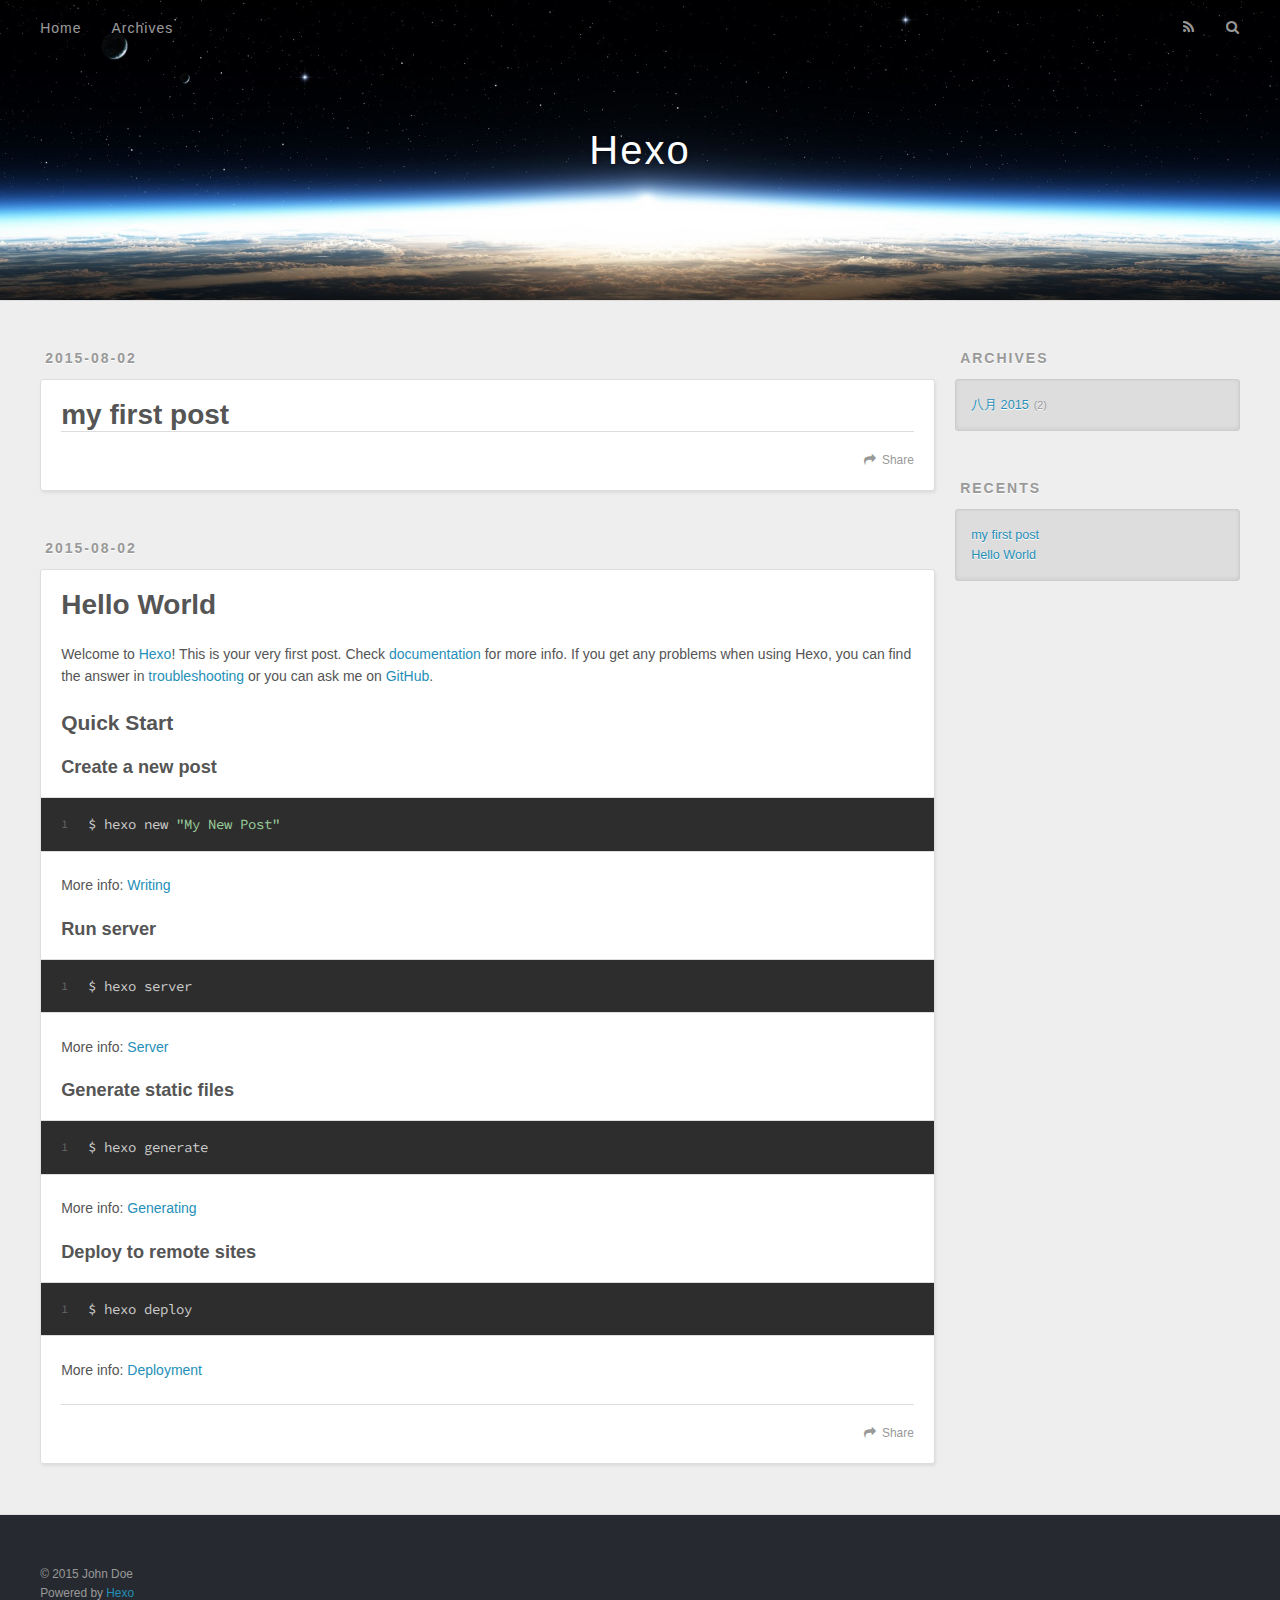
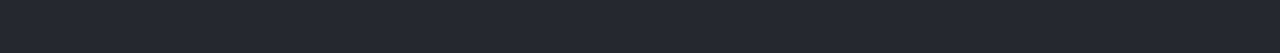
<file: index.html>
<!DOCTYPE html>
<html>
<head>
  <meta charset="utf-8">
  
  <title>Hexo</title>
  <meta name="viewport" content="width=device-width, initial-scale=1, maximum-scale=1">
  <meta name="description">
<meta property="og:type" content="website">
<meta property="og:title" content="Hexo">
<meta property="og:url" content="http://windpenguin.github.io/hexo_blog/index.html">
<meta property="og:site_name" content="Hexo">
<meta property="og:description">
<meta name="twitter:card" content="summary">
<meta name="twitter:title" content="Hexo">
<meta name="twitter:description">
  
    <link rel="alternative" href="/atom.xml" title="Hexo" type="application/atom+xml">
  
  
    <link rel="icon" href="/favicon.png">
  
  <link href="//fonts.googleapis.com/css?family=Source+Code+Pro" rel="stylesheet" type="text/css">
  <link rel="stylesheet" href="css/style.css" type="text/css">
  

</head>
<body>
  <div id="container">
    <div id="wrap">
      <header id="header">
  <div id="banner"></div>
  <div id="header-outer" class="outer">
    <div id="header-title" class="inner">
      <h1 id="logo-wrap">
        <a href="index.html" id="logo">Hexo</a>
      </h1>
      
    </div>
    <div id="header-inner" class="inner">
      <nav id="main-nav">
        <a id="main-nav-toggle" class="nav-icon"></a>
        
          <a class="main-nav-link" href="index.html">Home</a>
        
          <a class="main-nav-link" href="/archives">Archives</a>
        
      </nav>
      <nav id="sub-nav">
        
          <a id="nav-rss-link" class="nav-icon" href="/atom.xml" title="RSS Feed"></a>
        
        <a id="nav-search-btn" class="nav-icon" title="Search"></a>
      </nav>
      <div id="search-form-wrap">
        <form action="//google.com/search" method="get" accept-charset="UTF-8" class="search-form"><input type="search" name="q" results="0" class="search-form-input" placeholder="Search"><button type="submit" class="search-form-submit">&#xF002;</button><input type="hidden" name="sitesearch" value="http://windpenguin.github.io/hexo_blog"></form>
      </div>
    </div>
  </div>
</header>
      <div class="outer">
        <section id="main">
  
    <article id="post-my-first-post" class="article article-type-post" itemscope itemprop="blogPost">
  <div class="article-meta">
    <a href="2015/08/02/index.html" class="article-date">
  <time datetime="2015-08-01T16:52:52.000Z" itemprop="datePublished">2015-08-02</time>
</a>
    
  </div>
  <div class="article-inner">
    
    
      <header class="article-header">
        
  
    <h1 itemprop="name">
      <a class="article-title" href="2015/08/02/index.html">my first post</a>
    </h1>
  

      </header>
    
    <div class="article-entry" itemprop="articleBody">
      
        
      
    </div>
    <footer class="article-footer">
      <a data-url="http://windpenguin.github.io/hexo_blog/2015/08/02/my-first-post/" data-id="cicud8xjw00011khpk26ulj03" class="article-share-link">Share</a>
      
      
    </footer>
  </div>
  
</article>


  
    <article id="post-hello-world" class="article article-type-post" itemscope itemprop="blogPost">
  <div class="article-meta">
    <a href="2015/08/02/index.html" class="article-date">
  <time datetime="2015-08-01T16:32:11.124Z" itemprop="datePublished">2015-08-02</time>
</a>
    
  </div>
  <div class="article-inner">
    
    
      <header class="article-header">
        
  
    <h1 itemprop="name">
      <a class="article-title" href="2015/08/02/index.html">Hello World</a>
    </h1>
  

      </header>
    
    <div class="article-entry" itemprop="articleBody">
      
        <p>Welcome to <a href="http://hexo.io/" target="_blank" rel="external">Hexo</a>! This is your very first post. Check <a href="http://hexo.io/docs/" target="_blank" rel="external">documentation</a> for more info. If you get any problems when using Hexo, you can find the answer in <a href="http://hexo.io/docs/troubleshooting.html" target="_blank" rel="external">troubleshooting</a> or you can ask me on <a href="https://github.com/hexojs/hexo/issues" target="_blank" rel="external">GitHub</a>.</p>
<h2 id="Quick_Start">Quick Start</h2><h3 id="Create_a_new_post">Create a new post</h3><figure class="highlight bash"><table><tr><td class="gutter"><pre><span class="line">1</span><br></pre></td><td class="code"><pre><span class="line">$ hexo new <span class="string">"My New Post"</span></span><br></pre></td></tr></table></figure>
<p>More info: <a href="http://hexo.io/docs/writing.html" target="_blank" rel="external">Writing</a></p>
<h3 id="Run_server">Run server</h3><figure class="highlight bash"><table><tr><td class="gutter"><pre><span class="line">1</span><br></pre></td><td class="code"><pre><span class="line">$ hexo server</span><br></pre></td></tr></table></figure>
<p>More info: <a href="http://hexo.io/docs/server.html" target="_blank" rel="external">Server</a></p>
<h3 id="Generate_static_files">Generate static files</h3><figure class="highlight bash"><table><tr><td class="gutter"><pre><span class="line">1</span><br></pre></td><td class="code"><pre><span class="line">$ hexo generate</span><br></pre></td></tr></table></figure>
<p>More info: <a href="http://hexo.io/docs/generating.html" target="_blank" rel="external">Generating</a></p>
<h3 id="Deploy_to_remote_sites">Deploy to remote sites</h3><figure class="highlight bash"><table><tr><td class="gutter"><pre><span class="line">1</span><br></pre></td><td class="code"><pre><span class="line">$ hexo deploy</span><br></pre></td></tr></table></figure>
<p>More info: <a href="http://hexo.io/docs/deployment.html" target="_blank" rel="external">Deployment</a></p>

      
    </div>
    <footer class="article-footer">
      <a data-url="http://windpenguin.github.io/hexo_blog/2015/08/02/hello-world/" data-id="cicud8xij00001khpntlrtnsu" class="article-share-link">Share</a>
      
      
    </footer>
  </div>
  
</article>


  
  
</section>
        
          <aside id="sidebar">
  
    
  
    
  
    
  
    
  <div class="widget-wrap">
    <h3 class="widget-title">Archives</h3>
    <div class="widget">
      <ul class="archive-list"><li class="archive-list-item"><a class="archive-list-link" href="archives/2015/index.html">八月 2015</a><span class="archive-list-count">2</span></li></ul>
    </div>
  </div>

  
    
  <div class="widget-wrap">
    <h3 class="widget-title">Recents</h3>
    <div class="widget">
      <ul>
        
          <li>
            <a href="2015/08/02/index.html">my first post</a>
          </li>
        
          <li>
            <a href="2015/08/02/index.html">Hello World</a>
          </li>
        
      </ul>
    </div>
  </div>

  
</aside>
        
      </div>
      <footer id="footer">
  
  <div class="outer">
    <div id="footer-info" class="inner">
      &copy; 2015 John Doe<br>
      Powered by <a href="http://hexo.io/" target="_blank">Hexo</a>
    </div>
  </div>
</footer>
    </div>
    <nav id="mobile-nav">
  
    <a href="index.html" class="mobile-nav-link">Home</a>
  
    <a href="/archives" class="mobile-nav-link">Archives</a>
  
</nav>
    

<script src="//ajax.googleapis.com/ajax/libs/jquery/2.0.3/jquery.min.js"></script>


  <link rel="stylesheet" href="fancybox/jquery.fancybox.css" type="text/css">
  <script src="fancybox/jquery.fancybox.pack.js" type="text/javascript"></script>


<script src="js/script.js" type="text/javascript"></script>

  </div>
</body>
</html>
</file>
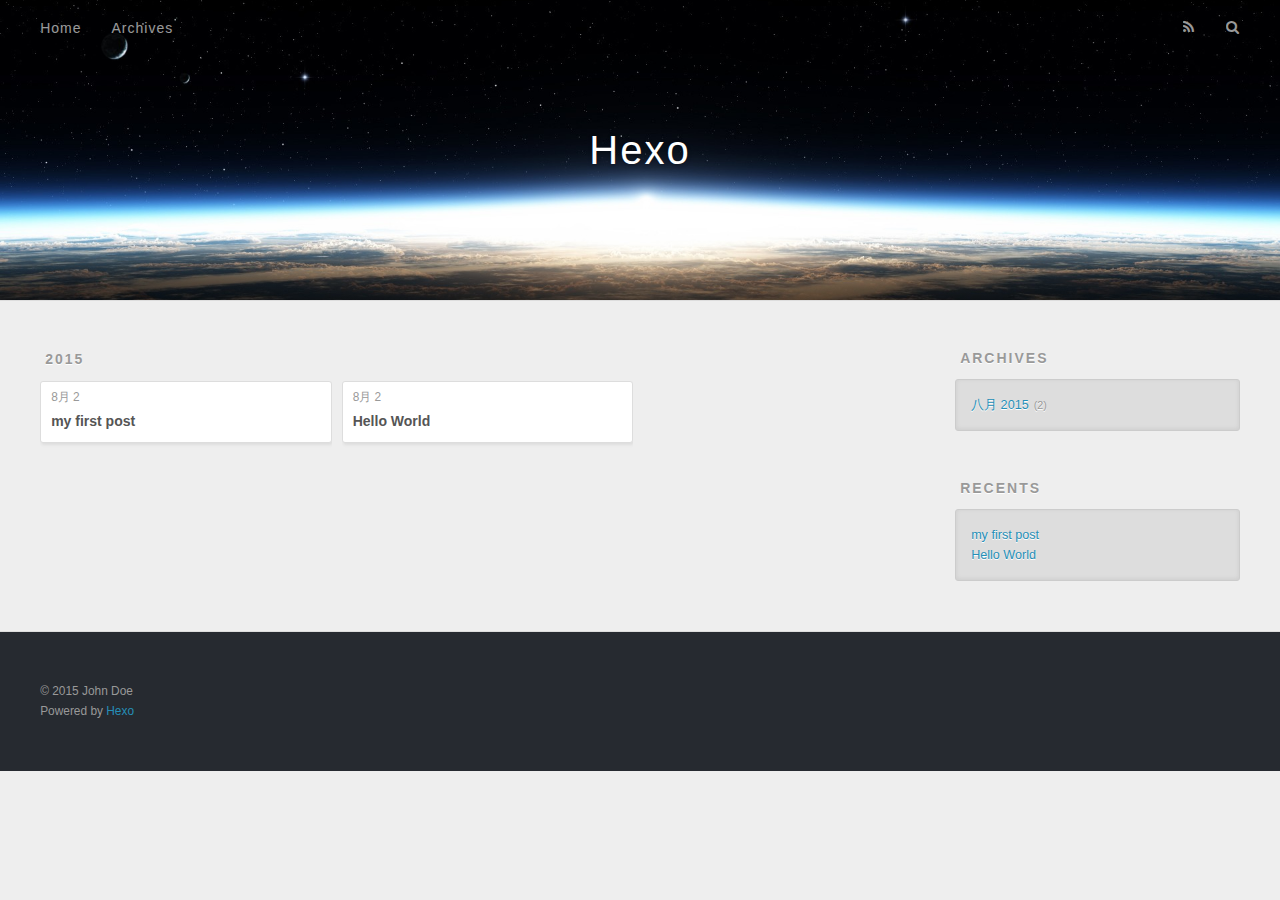
<file: archives/index.html>
<!DOCTYPE html>
<html>
<head>
  <meta charset="utf-8">
  
  <title>Archives | Hexo</title>
  <meta name="viewport" content="width=device-width, initial-scale=1, maximum-scale=1">
  <meta name="description">
<meta property="og:type" content="website">
<meta property="og:title" content="Hexo">
<meta property="og:url" content="http://windpenguin.github.io/hexo_blog/archives/index.html">
<meta property="og:site_name" content="Hexo">
<meta property="og:description">
<meta name="twitter:card" content="summary">
<meta name="twitter:title" content="Hexo">
<meta name="twitter:description">
  
    <link rel="alternative" href="/atom.xml" title="Hexo" type="application/atom+xml">
  
  
    <link rel="icon" href="/favicon.png">
  
  <link href="//fonts.googleapis.com/css?family=Source+Code+Pro" rel="stylesheet" type="text/css">
  <link rel="stylesheet" href="../css/style.css" type="text/css">
  

</head>
<body>
  <div id="container">
    <div id="wrap">
      <header id="header">
  <div id="banner"></div>
  <div id="header-outer" class="outer">
    <div id="header-title" class="inner">
      <h1 id="logo-wrap">
        <a href="../index.html" id="logo">Hexo</a>
      </h1>
      
    </div>
    <div id="header-inner" class="inner">
      <nav id="main-nav">
        <a id="main-nav-toggle" class="nav-icon"></a>
        
          <a class="main-nav-link" href="../index.html">Home</a>
        
          <a class="main-nav-link" href="../archives">Archives</a>
        
      </nav>
      <nav id="sub-nav">
        
          <a id="nav-rss-link" class="nav-icon" href="/atom.xml" title="RSS Feed"></a>
        
        <a id="nav-search-btn" class="nav-icon" title="Search"></a>
      </nav>
      <div id="search-form-wrap">
        <form action="//google.com/search" method="get" accept-charset="UTF-8" class="search-form"><input type="search" name="q" results="0" class="search-form-input" placeholder="Search"><button type="submit" class="search-form-submit">&#xF002;</button><input type="hidden" name="sitesearch" value="http://windpenguin.github.io/hexo_blog"></form>
      </div>
    </div>
  </div>
</header>
      <div class="outer">
        <section id="main">
  
  
    
    
      
      
      <section class="archives-wrap">
        <div class="archive-year-wrap">
          <a href="2015" class="archive-year">2015</a>
        </div>
        <div class="archives">
    
    <article class="archive-article archive-type-post">
  <div class="archive-article-inner">
    <header class="archive-article-header">
      <a href="../2015/08/02/index.html" class="archive-article-date">
  <time datetime="2015-08-01T16:52:52.000Z" itemprop="datePublished">8月 2</time>
</a>
      
  
    <h1 itemprop="name">
      <a class="archive-article-title" href="../2015/08/02/index.html">my first post</a>
    </h1>
  

    </header>
  </div>
</article>
  
    
    
    <article class="archive-article archive-type-post">
  <div class="archive-article-inner">
    <header class="archive-article-header">
      <a href="../2015/08/02/index.html" class="archive-article-date">
  <time datetime="2015-08-01T16:32:11.124Z" itemprop="datePublished">8月 2</time>
</a>
      
  
    <h1 itemprop="name">
      <a class="archive-article-title" href="../2015/08/02/index.html">Hello World</a>
    </h1>
  

    </header>
  </div>
</article>
  
  
    </div></section>
  
</section>
        
          <aside id="sidebar">
  
    
  
    
  
    
  
    
  <div class="widget-wrap">
    <h3 class="widget-title">Archives</h3>
    <div class="widget">
      <ul class="archive-list"><li class="archive-list-item"><a class="archive-list-link" href="2015/index.html">八月 2015</a><span class="archive-list-count">2</span></li></ul>
    </div>
  </div>

  
    
  <div class="widget-wrap">
    <h3 class="widget-title">Recents</h3>
    <div class="widget">
      <ul>
        
          <li>
            <a href="../2015/08/02/index.html">my first post</a>
          </li>
        
          <li>
            <a href="../2015/08/02/index.html">Hello World</a>
          </li>
        
      </ul>
    </div>
  </div>

  
</aside>
        
      </div>
      <footer id="footer">
  
  <div class="outer">
    <div id="footer-info" class="inner">
      &copy; 2015 John Doe<br>
      Powered by <a href="http://hexo.io/" target="_blank">Hexo</a>
    </div>
  </div>
</footer>
    </div>
    <nav id="mobile-nav">
  
    <a href="../index.html" class="mobile-nav-link">Home</a>
  
    <a href="../archives" class="mobile-nav-link">Archives</a>
  
</nav>
    

<script src="//ajax.googleapis.com/ajax/libs/jquery/2.0.3/jquery.min.js"></script>


  <link rel="stylesheet" href="../fancybox/jquery.fancybox.css" type="text/css">
  <script src="../fancybox/jquery.fancybox.pack.js" type="text/javascript"></script>


<script src="../js/script.js" type="text/javascript"></script>

  </div>
</body>
</html>
</file>
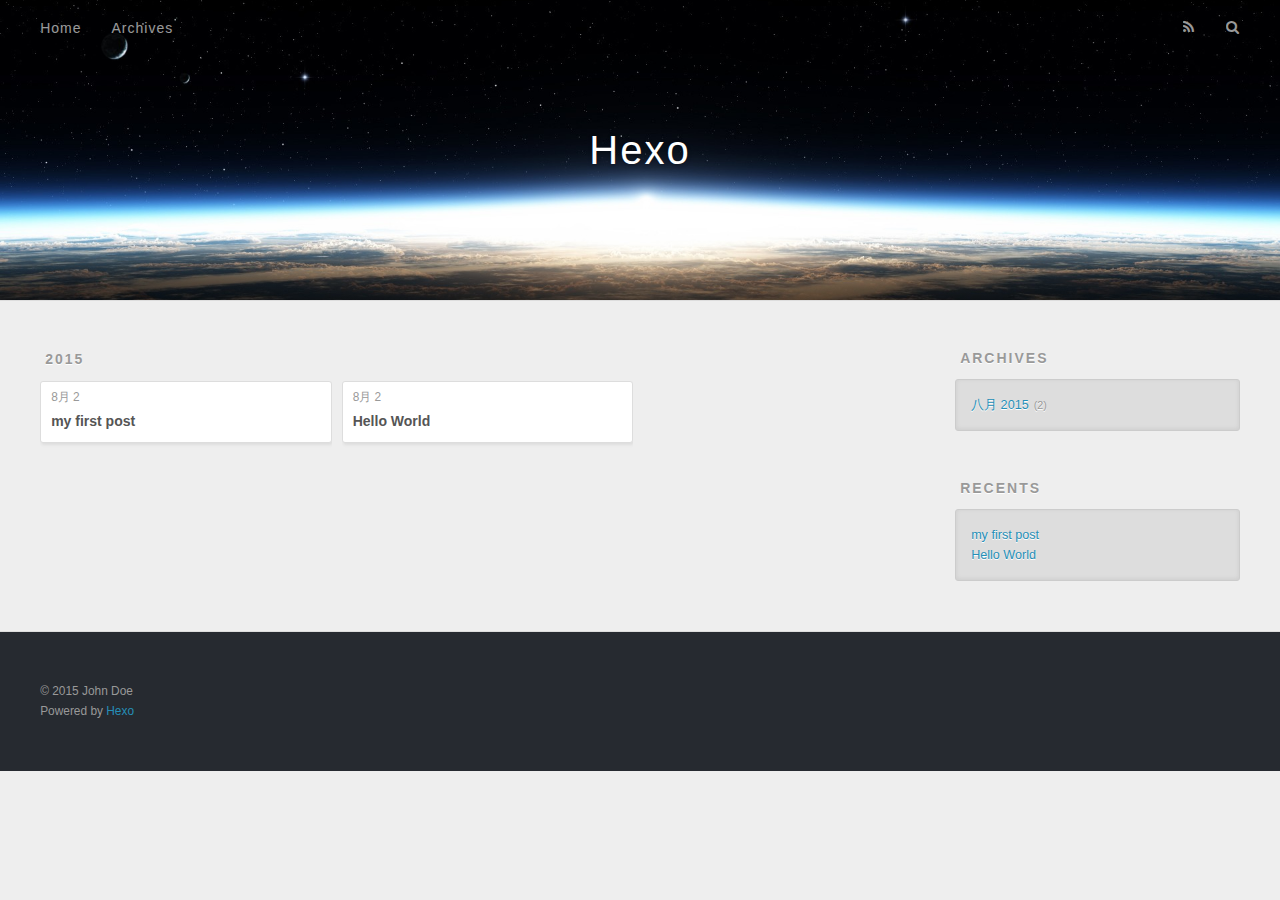
<file: archives/2015/index.html>
<!DOCTYPE html>
<html>
<head>
  <meta charset="utf-8">
  
  <title>Archives: 2015 | Hexo</title>
  <meta name="viewport" content="width=device-width, initial-scale=1, maximum-scale=1">
  <meta name="description">
<meta property="og:type" content="website">
<meta property="og:title" content="Hexo">
<meta property="og:url" content="http://windpenguin.github.io/hexo_blog/archives/2015/index.html">
<meta property="og:site_name" content="Hexo">
<meta property="og:description">
<meta name="twitter:card" content="summary">
<meta name="twitter:title" content="Hexo">
<meta name="twitter:description">
  
    <link rel="alternative" href="/atom.xml" title="Hexo" type="application/atom+xml">
  
  
    <link rel="icon" href="/favicon.png">
  
  <link href="//fonts.googleapis.com/css?family=Source+Code+Pro" rel="stylesheet" type="text/css">
  <link rel="stylesheet" href="../../css/style.css" type="text/css">
  

</head>
<body>
  <div id="container">
    <div id="wrap">
      <header id="header">
  <div id="banner"></div>
  <div id="header-outer" class="outer">
    <div id="header-title" class="inner">
      <h1 id="logo-wrap">
        <a href="../../index.html" id="logo">Hexo</a>
      </h1>
      
    </div>
    <div id="header-inner" class="inner">
      <nav id="main-nav">
        <a id="main-nav-toggle" class="nav-icon"></a>
        
          <a class="main-nav-link" href="../../index.html">Home</a>
        
          <a class="main-nav-link" href="../../archives">Archives</a>
        
      </nav>
      <nav id="sub-nav">
        
          <a id="nav-rss-link" class="nav-icon" href="/atom.xml" title="RSS Feed"></a>
        
        <a id="nav-search-btn" class="nav-icon" title="Search"></a>
      </nav>
      <div id="search-form-wrap">
        <form action="//google.com/search" method="get" accept-charset="UTF-8" class="search-form"><input type="search" name="q" results="0" class="search-form-input" placeholder="Search"><button type="submit" class="search-form-submit">&#xF002;</button><input type="hidden" name="sitesearch" value="http://windpenguin.github.io/hexo_blog"></form>
      </div>
    </div>
  </div>
</header>
      <div class="outer">
        <section id="main">
  
  
    
    
      
      
      <section class="archives-wrap">
        <div class="archive-year-wrap">
          <a href="" class="archive-year">2015</a>
        </div>
        <div class="archives">
    
    <article class="archive-article archive-type-post">
  <div class="archive-article-inner">
    <header class="archive-article-header">
      <a href="../../2015/08/02/index.html" class="archive-article-date">
  <time datetime="2015-08-01T16:52:52.000Z" itemprop="datePublished">8月 2</time>
</a>
      
  
    <h1 itemprop="name">
      <a class="archive-article-title" href="../../2015/08/02/index.html">my first post</a>
    </h1>
  

    </header>
  </div>
</article>
  
    
    
    <article class="archive-article archive-type-post">
  <div class="archive-article-inner">
    <header class="archive-article-header">
      <a href="../../2015/08/02/index.html" class="archive-article-date">
  <time datetime="2015-08-01T16:32:11.124Z" itemprop="datePublished">8月 2</time>
</a>
      
  
    <h1 itemprop="name">
      <a class="archive-article-title" href="../../2015/08/02/index.html">Hello World</a>
    </h1>
  

    </header>
  </div>
</article>
  
  
    </div></section>
  
</section>
        
          <aside id="sidebar">
  
    
  
    
  
    
  
    
  <div class="widget-wrap">
    <h3 class="widget-title">Archives</h3>
    <div class="widget">
      <ul class="archive-list"><li class="archive-list-item"><a class="archive-list-link" href="index.html">八月 2015</a><span class="archive-list-count">2</span></li></ul>
    </div>
  </div>

  
    
  <div class="widget-wrap">
    <h3 class="widget-title">Recents</h3>
    <div class="widget">
      <ul>
        
          <li>
            <a href="../../2015/08/02/index.html">my first post</a>
          </li>
        
          <li>
            <a href="../../2015/08/02/index.html">Hello World</a>
          </li>
        
      </ul>
    </div>
  </div>

  
</aside>
        
      </div>
      <footer id="footer">
  
  <div class="outer">
    <div id="footer-info" class="inner">
      &copy; 2015 John Doe<br>
      Powered by <a href="http://hexo.io/" target="_blank">Hexo</a>
    </div>
  </div>
</footer>
    </div>
    <nav id="mobile-nav">
  
    <a href="../../index.html" class="mobile-nav-link">Home</a>
  
    <a href="../../archives" class="mobile-nav-link">Archives</a>
  
</nav>
    

<script src="//ajax.googleapis.com/ajax/libs/jquery/2.0.3/jquery.min.js"></script>


  <link rel="stylesheet" href="../../fancybox/jquery.fancybox.css" type="text/css">
  <script src="../../fancybox/jquery.fancybox.pack.js" type="text/javascript"></script>


<script src="../../js/script.js" type="text/javascript"></script>

  </div>
</body>
</html>
</file>
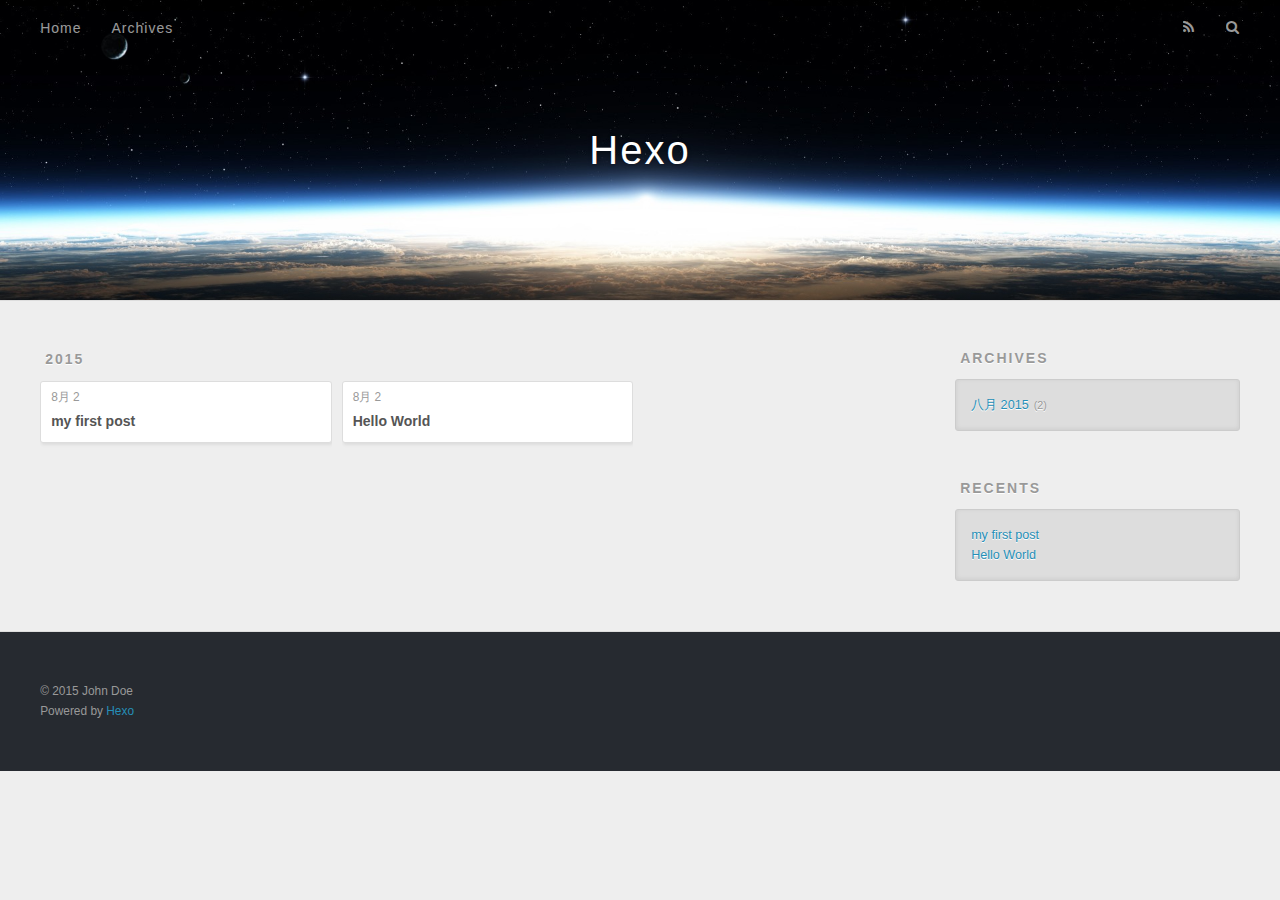
<file: archives/2015/08/index.html>
<!DOCTYPE html>
<html>
<head>
  <meta charset="utf-8">
  
  <title>Archives: 2015/8 | Hexo</title>
  <meta name="viewport" content="width=device-width, initial-scale=1, maximum-scale=1">
  <meta name="description">
<meta property="og:type" content="website">
<meta property="og:title" content="Hexo">
<meta property="og:url" content="http://windpenguin.github.io/hexo_blog/archives/2015/08/index.html">
<meta property="og:site_name" content="Hexo">
<meta property="og:description">
<meta name="twitter:card" content="summary">
<meta name="twitter:title" content="Hexo">
<meta name="twitter:description">
  
    <link rel="alternative" href="/atom.xml" title="Hexo" type="application/atom+xml">
  
  
    <link rel="icon" href="/favicon.png">
  
  <link href="//fonts.googleapis.com/css?family=Source+Code+Pro" rel="stylesheet" type="text/css">
  <link rel="stylesheet" href="../../../css/style.css" type="text/css">
  

</head>
<body>
  <div id="container">
    <div id="wrap">
      <header id="header">
  <div id="banner"></div>
  <div id="header-outer" class="outer">
    <div id="header-title" class="inner">
      <h1 id="logo-wrap">
        <a href="../../../index.html" id="logo">Hexo</a>
      </h1>
      
    </div>
    <div id="header-inner" class="inner">
      <nav id="main-nav">
        <a id="main-nav-toggle" class="nav-icon"></a>
        
          <a class="main-nav-link" href="../../../index.html">Home</a>
        
          <a class="main-nav-link" href="../../../archives">Archives</a>
        
      </nav>
      <nav id="sub-nav">
        
          <a id="nav-rss-link" class="nav-icon" href="/atom.xml" title="RSS Feed"></a>
        
        <a id="nav-search-btn" class="nav-icon" title="Search"></a>
      </nav>
      <div id="search-form-wrap">
        <form action="//google.com/search" method="get" accept-charset="UTF-8" class="search-form"><input type="search" name="q" results="0" class="search-form-input" placeholder="Search"><button type="submit" class="search-form-submit">&#xF002;</button><input type="hidden" name="sitesearch" value="http://windpenguin.github.io/hexo_blog"></form>
      </div>
    </div>
  </div>
</header>
      <div class="outer">
        <section id="main">
  
  
    
    
      
      
      <section class="archives-wrap">
        <div class="archive-year-wrap">
          <a href=".." class="archive-year">2015</a>
        </div>
        <div class="archives">
    
    <article class="archive-article archive-type-post">
  <div class="archive-article-inner">
    <header class="archive-article-header">
      <a href="../../../2015/08/02/index.html" class="archive-article-date">
  <time datetime="2015-08-01T16:52:52.000Z" itemprop="datePublished">8月 2</time>
</a>
      
  
    <h1 itemprop="name">
      <a class="archive-article-title" href="../../../2015/08/02/index.html">my first post</a>
    </h1>
  

    </header>
  </div>
</article>
  
    
    
    <article class="archive-article archive-type-post">
  <div class="archive-article-inner">
    <header class="archive-article-header">
      <a href="../../../2015/08/02/index.html" class="archive-article-date">
  <time datetime="2015-08-01T16:32:11.124Z" itemprop="datePublished">8月 2</time>
</a>
      
  
    <h1 itemprop="name">
      <a class="archive-article-title" href="../../../2015/08/02/index.html">Hello World</a>
    </h1>
  

    </header>
  </div>
</article>
  
  
    </div></section>
  
</section>
        
          <aside id="sidebar">
  
    
  
    
  
    
  
    
  <div class="widget-wrap">
    <h3 class="widget-title">Archives</h3>
    <div class="widget">
      <ul class="archive-list"><li class="archive-list-item"><a class="archive-list-link" href="">八月 2015</a><span class="archive-list-count">2</span></li></ul>
    </div>
  </div>

  
    
  <div class="widget-wrap">
    <h3 class="widget-title">Recents</h3>
    <div class="widget">
      <ul>
        
          <li>
            <a href="../../../2015/08/02/index.html">my first post</a>
          </li>
        
          <li>
            <a href="../../../2015/08/02/index.html">Hello World</a>
          </li>
        
      </ul>
    </div>
  </div>

  
</aside>
        
      </div>
      <footer id="footer">
  
  <div class="outer">
    <div id="footer-info" class="inner">
      &copy; 2015 John Doe<br>
      Powered by <a href="http://hexo.io/" target="_blank">Hexo</a>
    </div>
  </div>
</footer>
    </div>
    <nav id="mobile-nav">
  
    <a href="../../../index.html" class="mobile-nav-link">Home</a>
  
    <a href="../../../archives" class="mobile-nav-link">Archives</a>
  
</nav>
    

<script src="//ajax.googleapis.com/ajax/libs/jquery/2.0.3/jquery.min.js"></script>


  <link rel="stylesheet" href="../../../fancybox/jquery.fancybox.css" type="text/css">
  <script src="../../../fancybox/jquery.fancybox.pack.js" type="text/javascript"></script>


<script src="../../../js/script.js" type="text/javascript"></script>

  </div>
</body>
</html>
</file>
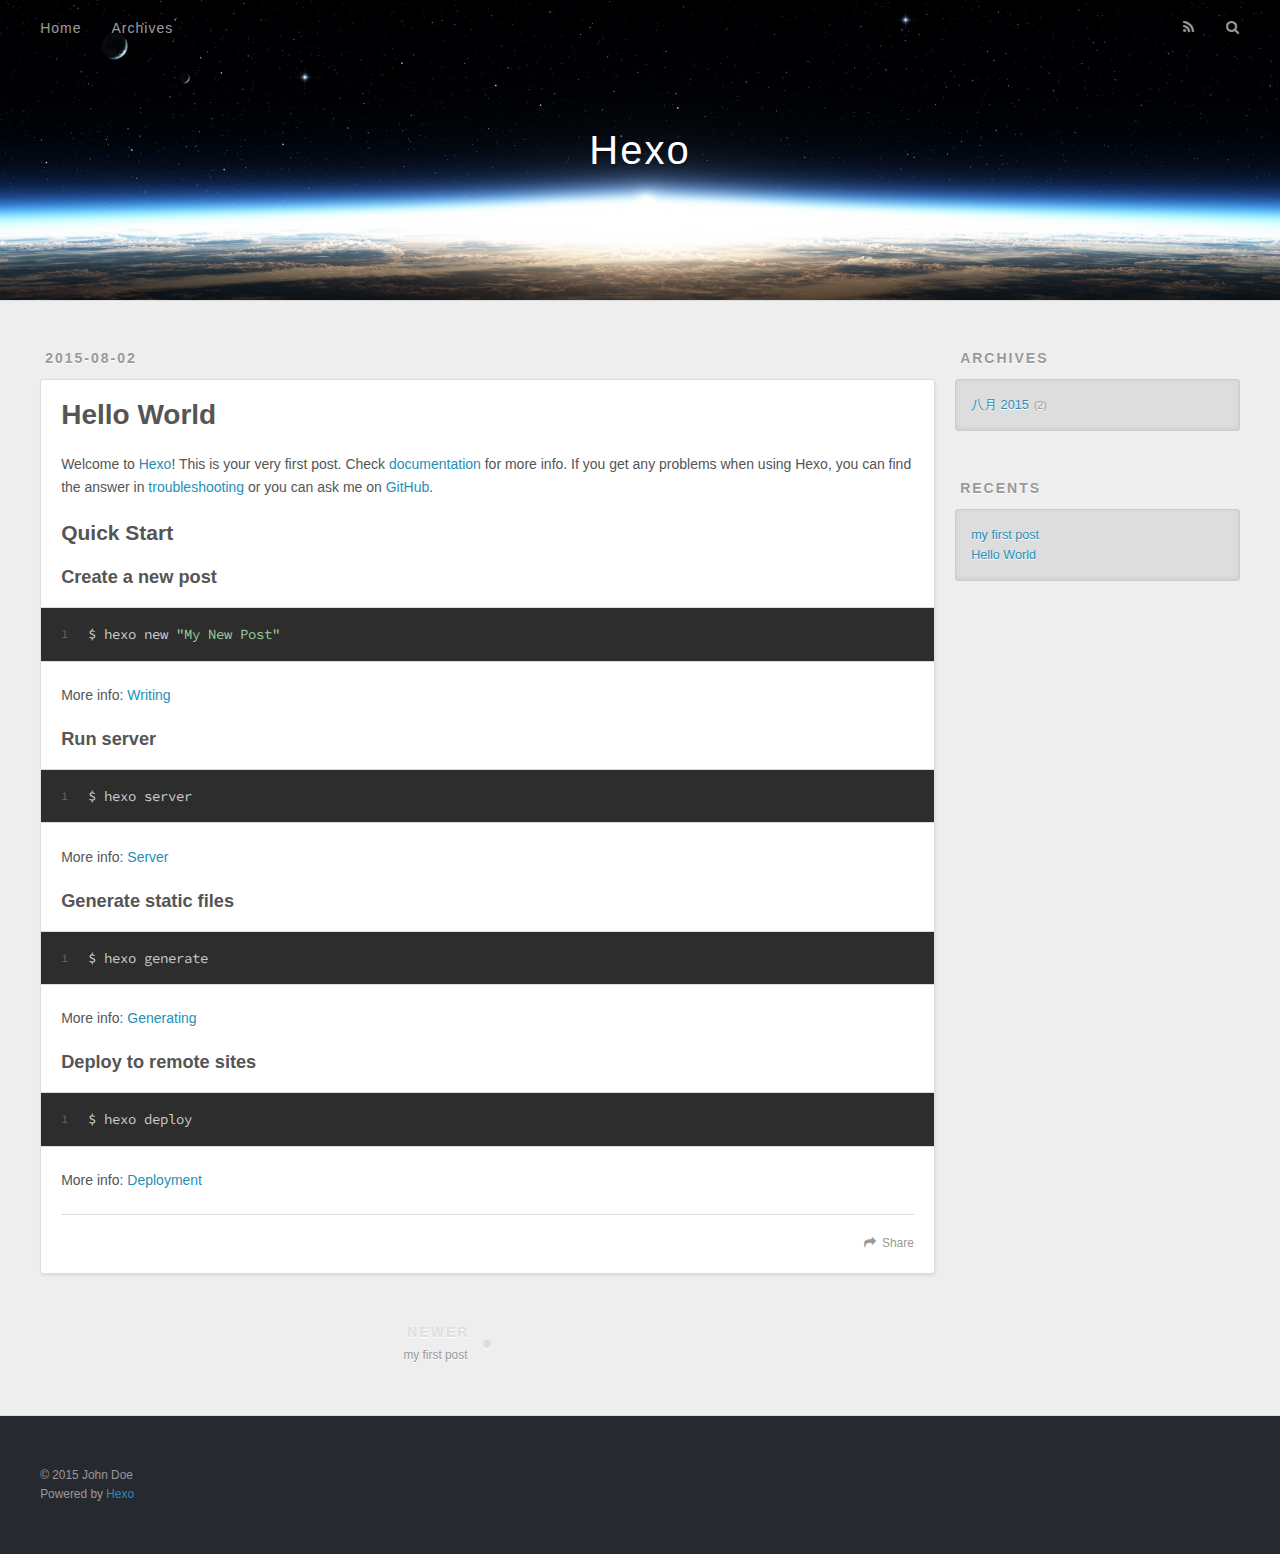
<file: 2015/08/02/hello-world/index.html>
<!DOCTYPE html>
<html>
<head>
  <meta charset="utf-8">
  
  <title>Hello World | Hexo</title>
  <meta name="viewport" content="width=device-width, initial-scale=1, maximum-scale=1">
  <meta name="description" content="Welcome to Hexo! This is your very first post. Check documentation for more info. If you get any problems when using Hexo, you can find the answer in troubleshooting or you can ask me on GitHub.
Quick">
<meta property="og:type" content="article">
<meta property="og:title" content="Hello World">
<meta property="og:url" content="http://windpenguin.github.io/hexo_blog/2015/08/02/hello-world/index.html">
<meta property="og:site_name" content="Hexo">
<meta property="og:description" content="Welcome to Hexo! This is your very first post. Check documentation for more info. If you get any problems when using Hexo, you can find the answer in troubleshooting or you can ask me on GitHub.
Quick">
<meta property="og:updated_time" content="2015-08-01T16:32:11.124Z">
<meta name="twitter:card" content="summary">
<meta name="twitter:title" content="Hello World">
<meta name="twitter:description" content="Welcome to Hexo! This is your very first post. Check documentation for more info. If you get any problems when using Hexo, you can find the answer in troubleshooting or you can ask me on GitHub.
Quick">
  
    <link rel="alternative" href="/atom.xml" title="Hexo" type="application/atom+xml">
  
  
    <link rel="icon" href="/favicon.png">
  
  <link href="//fonts.googleapis.com/css?family=Source+Code+Pro" rel="stylesheet" type="text/css">
  <link rel="stylesheet" href="../../../../css/style.css" type="text/css">
  

</head>
<body>
  <div id="container">
    <div id="wrap">
      <header id="header">
  <div id="banner"></div>
  <div id="header-outer" class="outer">
    <div id="header-title" class="inner">
      <h1 id="logo-wrap">
        <a href="../../../../index.html" id="logo">Hexo</a>
      </h1>
      
    </div>
    <div id="header-inner" class="inner">
      <nav id="main-nav">
        <a id="main-nav-toggle" class="nav-icon"></a>
        
          <a class="main-nav-link" href="../../../../index.html">Home</a>
        
          <a class="main-nav-link" href="../../../../archives">Archives</a>
        
      </nav>
      <nav id="sub-nav">
        
          <a id="nav-rss-link" class="nav-icon" href="/atom.xml" title="RSS Feed"></a>
        
        <a id="nav-search-btn" class="nav-icon" title="Search"></a>
      </nav>
      <div id="search-form-wrap">
        <form action="//google.com/search" method="get" accept-charset="UTF-8" class="search-form"><input type="search" name="q" results="0" class="search-form-input" placeholder="Search"><button type="submit" class="search-form-submit">&#xF002;</button><input type="hidden" name="sitesearch" value="http://windpenguin.github.io/hexo_blog"></form>
      </div>
    </div>
  </div>
</header>
      <div class="outer">
        <section id="main"><article id="post-hello-world" class="article article-type-post" itemscope itemprop="blogPost">
  <div class="article-meta">
    <a href="" class="article-date">
  <time datetime="2015-08-01T16:32:11.124Z" itemprop="datePublished">2015-08-02</time>
</a>
    
  </div>
  <div class="article-inner">
    
    
      <header class="article-header">
        
  
    <h1 class="article-title" itemprop="name">
      Hello World
    </h1>
  

      </header>
    
    <div class="article-entry" itemprop="articleBody">
      
        <p>Welcome to <a href="http://hexo.io/" target="_blank" rel="external">Hexo</a>! This is your very first post. Check <a href="http://hexo.io/docs/" target="_blank" rel="external">documentation</a> for more info. If you get any problems when using Hexo, you can find the answer in <a href="http://hexo.io/docs/troubleshooting.html" target="_blank" rel="external">troubleshooting</a> or you can ask me on <a href="https://github.com/hexojs/hexo/issues" target="_blank" rel="external">GitHub</a>.</p>
<h2 id="Quick_Start">Quick Start</h2><h3 id="Create_a_new_post">Create a new post</h3><figure class="highlight bash"><table><tr><td class="gutter"><pre><span class="line">1</span><br></pre></td><td class="code"><pre><span class="line">$ hexo new <span class="string">"My New Post"</span></span><br></pre></td></tr></table></figure>
<p>More info: <a href="http://hexo.io/docs/writing.html" target="_blank" rel="external">Writing</a></p>
<h3 id="Run_server">Run server</h3><figure class="highlight bash"><table><tr><td class="gutter"><pre><span class="line">1</span><br></pre></td><td class="code"><pre><span class="line">$ hexo server</span><br></pre></td></tr></table></figure>
<p>More info: <a href="http://hexo.io/docs/server.html" target="_blank" rel="external">Server</a></p>
<h3 id="Generate_static_files">Generate static files</h3><figure class="highlight bash"><table><tr><td class="gutter"><pre><span class="line">1</span><br></pre></td><td class="code"><pre><span class="line">$ hexo generate</span><br></pre></td></tr></table></figure>
<p>More info: <a href="http://hexo.io/docs/generating.html" target="_blank" rel="external">Generating</a></p>
<h3 id="Deploy_to_remote_sites">Deploy to remote sites</h3><figure class="highlight bash"><table><tr><td class="gutter"><pre><span class="line">1</span><br></pre></td><td class="code"><pre><span class="line">$ hexo deploy</span><br></pre></td></tr></table></figure>
<p>More info: <a href="http://hexo.io/docs/deployment.html" target="_blank" rel="external">Deployment</a></p>

      
    </div>
    <footer class="article-footer">
      <a data-url="http://windpenguin.github.io/hexo_blog/2015/08/02/hello-world/" data-id="cicud8xij00001khpntlrtnsu" class="article-share-link">Share</a>
      
      
    </footer>
  </div>
  
    
<nav id="article-nav">
  
    <a href="../index.html" id="article-nav-newer" class="article-nav-link-wrap">
      <strong class="article-nav-caption">Newer</strong>
      <div class="article-nav-title">
        
          my first post
        
      </div>
    </a>
  
  
</nav>

  
</article>

</section>
        
          <aside id="sidebar">
  
    
  
    
  
    
  
    
  <div class="widget-wrap">
    <h3 class="widget-title">Archives</h3>
    <div class="widget">
      <ul class="archive-list"><li class="archive-list-item"><a class="archive-list-link" href="../../../../archives/2015/index.html">八月 2015</a><span class="archive-list-count">2</span></li></ul>
    </div>
  </div>

  
    
  <div class="widget-wrap">
    <h3 class="widget-title">Recents</h3>
    <div class="widget">
      <ul>
        
          <li>
            <a href="../index.html">my first post</a>
          </li>
        
          <li>
            <a href="">Hello World</a>
          </li>
        
      </ul>
    </div>
  </div>

  
</aside>
        
      </div>
      <footer id="footer">
  
  <div class="outer">
    <div id="footer-info" class="inner">
      &copy; 2015 John Doe<br>
      Powered by <a href="http://hexo.io/" target="_blank">Hexo</a>
    </div>
  </div>
</footer>
    </div>
    <nav id="mobile-nav">
  
    <a href="../../../../index.html" class="mobile-nav-link">Home</a>
  
    <a href="../../../../archives" class="mobile-nav-link">Archives</a>
  
</nav>
    

<script src="//ajax.googleapis.com/ajax/libs/jquery/2.0.3/jquery.min.js"></script>


  <link rel="stylesheet" href="../../../../fancybox/jquery.fancybox.css" type="text/css">
  <script src="../../../../fancybox/jquery.fancybox.pack.js" type="text/javascript"></script>


<script src="../../../../js/script.js" type="text/javascript"></script>

  </div>
</body>
</html>
</file>
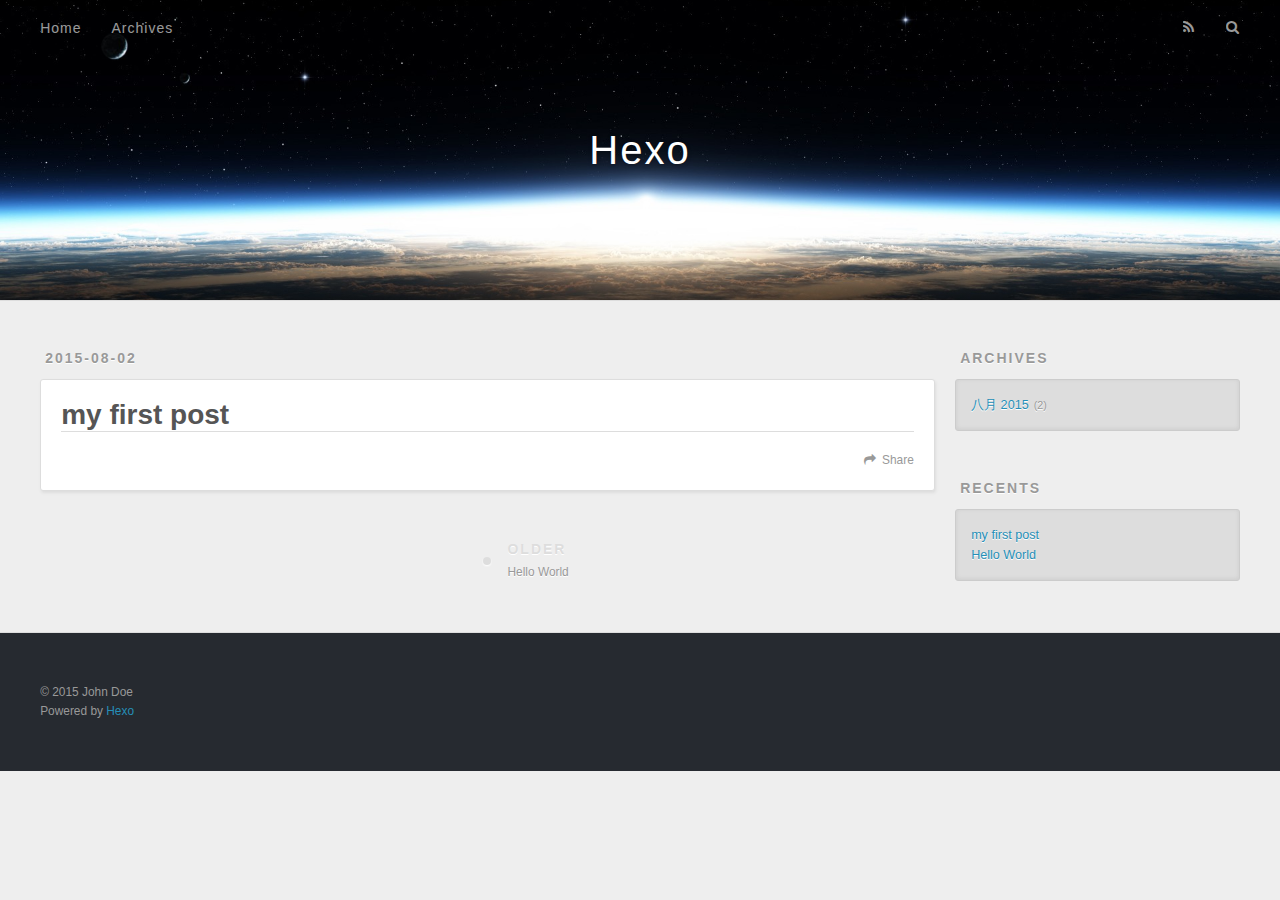
<file: 2015/08/02/my-first-post/index.html>
<!DOCTYPE html>
<html>
<head>
  <meta charset="utf-8">
  
  <title>my first post | Hexo</title>
  <meta name="viewport" content="width=device-width, initial-scale=1, maximum-scale=1">
  <meta name="description">
<meta property="og:type" content="article">
<meta property="og:title" content="my first post">
<meta property="og:url" content="http://windpenguin.github.io/hexo_blog/2015/08/02/my-first-post/index.html">
<meta property="og:site_name" content="Hexo">
<meta property="og:description">
<meta property="og:updated_time" content="2015-08-01T16:52:52.337Z">
<meta name="twitter:card" content="summary">
<meta name="twitter:title" content="my first post">
<meta name="twitter:description">
  
    <link rel="alternative" href="/atom.xml" title="Hexo" type="application/atom+xml">
  
  
    <link rel="icon" href="/favicon.png">
  
  <link href="//fonts.googleapis.com/css?family=Source+Code+Pro" rel="stylesheet" type="text/css">
  <link rel="stylesheet" href="../../../../css/style.css" type="text/css">
  

</head>
<body>
  <div id="container">
    <div id="wrap">
      <header id="header">
  <div id="banner"></div>
  <div id="header-outer" class="outer">
    <div id="header-title" class="inner">
      <h1 id="logo-wrap">
        <a href="../../../../index.html" id="logo">Hexo</a>
      </h1>
      
    </div>
    <div id="header-inner" class="inner">
      <nav id="main-nav">
        <a id="main-nav-toggle" class="nav-icon"></a>
        
          <a class="main-nav-link" href="../../../../index.html">Home</a>
        
          <a class="main-nav-link" href="../../../../archives">Archives</a>
        
      </nav>
      <nav id="sub-nav">
        
          <a id="nav-rss-link" class="nav-icon" href="/atom.xml" title="RSS Feed"></a>
        
        <a id="nav-search-btn" class="nav-icon" title="Search"></a>
      </nav>
      <div id="search-form-wrap">
        <form action="//google.com/search" method="get" accept-charset="UTF-8" class="search-form"><input type="search" name="q" results="0" class="search-form-input" placeholder="Search"><button type="submit" class="search-form-submit">&#xF002;</button><input type="hidden" name="sitesearch" value="http://windpenguin.github.io/hexo_blog"></form>
      </div>
    </div>
  </div>
</header>
      <div class="outer">
        <section id="main"><article id="post-my-first-post" class="article article-type-post" itemscope itemprop="blogPost">
  <div class="article-meta">
    <a href="" class="article-date">
  <time datetime="2015-08-01T16:52:52.000Z" itemprop="datePublished">2015-08-02</time>
</a>
    
  </div>
  <div class="article-inner">
    
    
      <header class="article-header">
        
  
    <h1 class="article-title" itemprop="name">
      my first post
    </h1>
  

      </header>
    
    <div class="article-entry" itemprop="articleBody">
      
        
      
    </div>
    <footer class="article-footer">
      <a data-url="http://windpenguin.github.io/hexo_blog/2015/08/02/my-first-post/" data-id="cicud8xjw00011khpk26ulj03" class="article-share-link">Share</a>
      
      
    </footer>
  </div>
  
    
<nav id="article-nav">
  
  
    <a href="../index.html" id="article-nav-older" class="article-nav-link-wrap">
      <strong class="article-nav-caption">Older</strong>
      <div class="article-nav-title">Hello World</div>
    </a>
  
</nav>

  
</article>

</section>
        
          <aside id="sidebar">
  
    
  
    
  
    
  
    
  <div class="widget-wrap">
    <h3 class="widget-title">Archives</h3>
    <div class="widget">
      <ul class="archive-list"><li class="archive-list-item"><a class="archive-list-link" href="../../../../archives/2015/index.html">八月 2015</a><span class="archive-list-count">2</span></li></ul>
    </div>
  </div>

  
    
  <div class="widget-wrap">
    <h3 class="widget-title">Recents</h3>
    <div class="widget">
      <ul>
        
          <li>
            <a href="">my first post</a>
          </li>
        
          <li>
            <a href="../index.html">Hello World</a>
          </li>
        
      </ul>
    </div>
  </div>

  
</aside>
        
      </div>
      <footer id="footer">
  
  <div class="outer">
    <div id="footer-info" class="inner">
      &copy; 2015 John Doe<br>
      Powered by <a href="http://hexo.io/" target="_blank">Hexo</a>
    </div>
  </div>
</footer>
    </div>
    <nav id="mobile-nav">
  
    <a href="../../../../index.html" class="mobile-nav-link">Home</a>
  
    <a href="../../../../archives" class="mobile-nav-link">Archives</a>
  
</nav>
    

<script src="//ajax.googleapis.com/ajax/libs/jquery/2.0.3/jquery.min.js"></script>


  <link rel="stylesheet" href="../../../../fancybox/jquery.fancybox.css" type="text/css">
  <script src="../../../../fancybox/jquery.fancybox.pack.js" type="text/javascript"></script>


<script src="../../../../js/script.js" type="text/javascript"></script>

  </div>
</body>
</html>
</file>
<file: css/style.css>
body {
  width: 100%;
}
body:before,
body:after {
  content: "";
  display: table;
}
body:after {
  clear: both;
}
html,
body,
div,
span,
applet,
object,
iframe,
h1,
h2,
h3,
h4,
h5,
h6,
p,
blockquote,
pre,
a,
abbr,
acronym,
address,
big,
cite,
code,
del,
dfn,
em,
img,
ins,
kbd,
q,
s,
samp,
small,
strike,
strong,
sub,
sup,
tt,
var,
dl,
dt,
dd,
ol,
ul,
li,
fieldset,
form,
label,
legend,
table,
caption,
tbody,
tfoot,
thead,
tr,
th,
td {
  margin: 0;
  padding: 0;
  border: 0;
  outline: 0;
  font-weight: inherit;
  font-style: inherit;
  font-family: inherit;
  font-size: 100%;
  vertical-align: baseline;
}
body {
  line-height: 1;
  color: #000;
  background: #fff;
}
ol,
ul {
  list-style: none;
}
table {
  border-collapse: separate;
  border-spacing: 0;
  vertical-align: middle;
}
caption,
th,
td {
  text-align: left;
  font-weight: normal;
  vertical-align: middle;
}
a img {
  border: none;
}
input,
button {
  margin: 0;
  padding: 0;
}
input::-moz-focus-inner,
button::-moz-focus-inner {
  border: 0;
  padding: 0;
}
@font-face {
  font-family: FontAwesome;
  font-style: normal;
  font-weight: normal;
  src: url("fonts/fontawesome-webfont.eot?v=#4.0.3");
  src: url("fonts/fontawesome-webfont.eot?#iefix&v=#4.0.3") format("embedded-opentype"), url("fonts/fontawesome-webfont.woff?v=#4.0.3") format("woff"), url("fonts/fontawesome-webfont.ttf?v=#4.0.3") format("truetype"), url("fonts/fontawesome-webfont.svg#fontawesomeregular?v=#4.0.3") format("svg");
}
html,
body,
#container {
  height: 100%;
}
body {
  background: #eee;
  font: 14px "Helvetica Neue", Helvetica, Arial, sans-serif;
  -webkit-text-size-adjust: 100%;
}
.outer {
  max-width: 1220px;
  margin: 0 auto;
  padding: 0 20px;
}
.outer:before,
.outer:after {
  content: "";
  display: table;
}
.outer:after {
  clear: both;
}
.inner {
  display: inline;
  float: left;
  width: 98.3333333333333%;
  margin: 0 0.8333333333333%;
}
.left,
.alignleft {
  float: left;
}
.right,
.alignright {
  float: right;
}
.clear {
  clear: both;
}
#container {
  position: relative;
}
.mobile-nav-on {
  overflow: hidden;
}
#wrap {
  height: 100%;
  width: 100%;
  position: absolute;
  top: 0;
  left: 0;
  -webkit-transition: 0.2s ease-out;
  -moz-transition: 0.2s ease-out;
  -ms-transition: 0.2s ease-out;
  transition: 0.2s ease-out;
  z-index: 1;
  background: #eee;
}
.mobile-nav-on #wrap {
  left: 280px;
}
@media screen and (min-width: 768px) {
  #main {
    display: inline;
    float: left;
    width: 73.3333333333333%;
    margin: 0 0.8333333333333%;
  }
}
.article-date,
.article-category-link,
.archive-year,
.widget-title {
  text-decoration: none;
  text-transform: uppercase;
  letter-spacing: 2px;
  color: #999;
  margin-bottom: 1em;
  margin-left: 5px;
  line-height: 1em;
  text-shadow: 0 1px #fff;
  font-weight: bold;
}
.article-inner,
.archive-article-inner {
  background: #fff;
  -webkit-box-shadow: 1px 2px 3px #ddd;
  box-shadow: 1px 2px 3px #ddd;
  border: 1px solid #ddd;
  -webkit-border-radius: 3px;
  border-radius: 3px;
}
.article-entry h1,
.widget h1 {
  font-size: 2em;
}
.article-entry h2,
.widget h2 {
  font-size: 1.5em;
}
.article-entry h3,
.widget h3 {
  font-size: 1.3em;
}
.article-entry h4,
.widget h4 {
  font-size: 1.2em;
}
.article-entry h5,
.widget h5 {
  font-size: 1em;
}
.article-entry h6,
.widget h6 {
  font-size: 1em;
  color: #999;
}
.article-entry hr,
.widget hr {
  border: 1px dashed #ddd;
}
.article-entry strong,
.widget strong {
  font-weight: bold;
}
.article-entry em,
.widget em,
.article-entry cite,
.widget cite {
  font-style: italic;
}
.article-entry sup,
.widget sup,
.article-entry sub,
.widget sub {
  font-size: 0.75em;
  line-height: 0;
  position: relative;
  vertical-align: baseline;
}
.article-entry sup,
.widget sup {
  top: -0.5em;
}
.article-entry sub,
.widget sub {
  bottom: -0.2em;
}
.article-entry small,
.widget small {
  font-size: 0.85em;
}
.article-entry acronym,
.widget acronym,
.article-entry abbr,
.widget abbr {
  border-bottom: 1px dotted;
}
.article-entry ul,
.widget ul,
.article-entry ol,
.widget ol,
.article-entry dl,
.widget dl {
  margin: 0 20px;
  line-height: 1.6em;
}
.article-entry ul ul,
.widget ul ul,
.article-entry ol ul,
.widget ol ul,
.article-entry ul ol,
.widget ul ol,
.article-entry ol ol,
.widget ol ol {
  margin-top: 0;
  margin-bottom: 0;
}
.article-entry ul,
.widget ul {
  list-style: disc;
}
.article-entry ol,
.widget ol {
  list-style: decimal;
}
.article-entry dt,
.widget dt {
  font-weight: bold;
}
#header {
  height: 300px;
  position: relative;
  border-bottom: 1px solid #ddd;
}
#header:before,
#header:after {
  content: "";
  position: absolute;
  left: 0;
  right: 0;
  height: 40px;
}
#header:before {
  top: 0;
  background: -webkit-linear-gradient(rgba(0,0,0,0.2), transparent);
  background: -moz-linear-gradient(rgba(0,0,0,0.2), transparent);
  background: -ms-linear-gradient(rgba(0,0,0,0.2), transparent);
  background: linear-gradient(rgba(0,0,0,0.2), transparent);
}
#header:after {
  bottom: 0;
  background: -webkit-linear-gradient(transparent, rgba(0,0,0,0.2));
  background: -moz-linear-gradient(transparent, rgba(0,0,0,0.2));
  background: -ms-linear-gradient(transparent, rgba(0,0,0,0.2));
  background: linear-gradient(transparent, rgba(0,0,0,0.2));
}
#header-outer {
  height: 100%;
  position: relative;
}
#header-inner {
  position: relative;
  overflow: hidden;
}
#banner {
  position: absolute;
  top: 0;
  left: 0;
  width: 100%;
  height: 100%;
  background: url("images/banner.jpg") center #000;
  -webkit-background-size: cover;
  -moz-background-size: cover;
  background-size: cover;
  z-index: -1;
}
#header-title {
  text-align: center;
  height: 40px;
  position: absolute;
  top: 50%;
  left: 0;
  margin-top: -20px;
}
#logo,
#subtitle {
  text-decoration: none;
  color: #fff;
  font-weight: 300;
  text-shadow: 0 1px 4px rgba(0,0,0,0.3);
}
#logo {
  font-size: 40px;
  line-height: 40px;
  letter-spacing: 2px;
}
#subtitle {
  font-size: 16px;
  line-height: 16px;
  letter-spacing: 1px;
}
#subtitle-wrap {
  margin-top: 16px;
}
#main-nav {
  float: left;
  margin-left: -15px;
}
.nav-icon,
.main-nav-link {
  float: left;
  color: #fff;
  opacity: 0.6;
  text-decoration: none;
  text-shadow: 0 1px rgba(0,0,0,0.2);
  -webkit-transition: opacity 0.2s;
  -moz-transition: opacity 0.2s;
  -ms-transition: opacity 0.2s;
  transition: opacity 0.2s;
  display: block;
  padding: 20px 15px;
}
.nav-icon:hover,
.main-nav-link:hover {
  opacity: 1;
}
.nav-icon {
  font-family: FontAwesome;
  text-align: center;
  font-size: 14px;
  width: 14px;
  height: 14px;
  padding: 20px 15px;
  position: relative;
  cursor: pointer;
}
.main-nav-link {
  font-weight: 300;
  letter-spacing: 1px;
}
@media screen and (max-width: 479px) {
  .main-nav-link {
    display: none;
  }
}
#main-nav-toggle {
  display: none;
}
#main-nav-toggle:before {
  content: "\f0c9";
}
@media screen and (max-width: 479px) {
  #main-nav-toggle {
    display: block;
  }
}
#sub-nav {
  float: right;
  margin-right: -15px;
}
#nav-rss-link:before {
  content: "\f09e";
}
#nav-search-btn:before {
  content: "\f002";
}
#search-form-wrap {
  position: absolute;
  top: 15px;
  width: 150px;
  height: 30px;
  right: -150px;
  opacity: 0;
  -webkit-transition: 0.2s ease-out;
  -moz-transition: 0.2s ease-out;
  -ms-transition: 0.2s ease-out;
  transition: 0.2s ease-out;
}
#search-form-wrap.on {
  opacity: 1;
  right: 0;
}
@media screen and (max-width: 479px) {
  #search-form-wrap {
    width: 100%;
    right: -100%;
  }
}
.search-form {
  position: absolute;
  top: 0;
  left: 0;
  right: 0;
  background: #fff;
  padding: 5px 15px;
  -webkit-border-radius: 15px;
  border-radius: 15px;
  -webkit-box-shadow: 0 0 10px rgba(0,0,0,0.3);
  box-shadow: 0 0 10px rgba(0,0,0,0.3);
}
.search-form-input {
  border: none;
  background: none;
  color: #555;
  width: 100%;
  font: 13px "Helvetica Neue", Helvetica, Arial, sans-serif;
  outline: none;
}
.search-form-input::-webkit-search-results-decoration,
.search-form-input::-webkit-search-cancel-button {
  -webkit-appearance: none;
}
.search-form-submit {
  position: absolute;
  top: 50%;
  right: 10px;
  margin-top: -7px;
  font: 13px FontAwesome;
  border: none;
  background: none;
  color: #bbb;
  cursor: pointer;
}
.search-form-submit:hover,
.search-form-submit:focus {
  color: #777;
}
.article {
  margin: 50px 0;
}
.article-inner {
  overflow: hidden;
}
.article-meta:before,
.article-meta:after {
  content: "";
  display: table;
}
.article-meta:after {
  clear: both;
}
.article-date {
  float: left;
}
.article-category {
  float: left;
  line-height: 1em;
  color: #ccc;
  text-shadow: 0 1px #fff;
  margin-left: 8px;
}
.article-category:before {
  content: "\2022";
}
.article-category-link {
  margin: 0 12px 1em;
}
.article-header {
  padding: 20px 20px 0;
}
.article-title {
  text-decoration: none;
  font-size: 2em;
  font-weight: bold;
  color: #555;
  line-height: 1.1em;
  -webkit-transition: color 0.2s;
  -moz-transition: color 0.2s;
  -ms-transition: color 0.2s;
  transition: color 0.2s;
}
a.article-title:hover {
  color: #258fb8;
}
.article-entry {
  color: #555;
  padding: 0 20px;
}
.article-entry:before,
.article-entry:after {
  content: "";
  display: table;
}
.article-entry:after {
  clear: both;
}
.article-entry p,
.article-entry table {
  line-height: 1.6em;
  margin: 1.6em 0;
}
.article-entry h1,
.article-entry h2,
.article-entry h3,
.article-entry h4,
.article-entry h5,
.article-entry h6 {
  font-weight: bold;
}
.article-entry h1,
.article-entry h2,
.article-entry h3,
.article-entry h4,
.article-entry h5,
.article-entry h6 {
  line-height: 1.1em;
  margin: 1.1em 0;
}
.article-entry a {
  color: #258fb8;
  text-decoration: none;
}
.article-entry a:hover {
  text-decoration: underline;
}
.article-entry ul,
.article-entry ol,
.article-entry dl {
  margin-top: 1.6em;
  margin-bottom: 1.6em;
}
.article-entry img,
.article-entry video {
  max-width: 100%;
  height: auto;
  display: block;
  margin: auto;
}
.article-entry iframe {
  border: none;
}
.article-entry table {
  width: 100%;
  border-collapse: collapse;
  border-spacing: 0;
}
.article-entry th {
  font-weight: bold;
  border-bottom: 3px solid #ddd;
  padding-bottom: 0.5em;
}
.article-entry td {
  border-bottom: 1px solid #ddd;
  padding: 10px 0;
}
.article-entry blockquote {
  font-family: Georgia, "Times New Roman", serif;
  font-size: 1.4em;
  margin: 1.6em 20px;
  text-align: center;
}
.article-entry blockquote footer {
  font-size: 14px;
  margin: 1.6em 0;
  font-family: "Helvetica Neue", Helvetica, Arial, sans-serif;
}
.article-entry blockquote footer cite:before {
  content: "—";
  padding: 0 0.5em;
}
.article-entry .pullquote {
  text-align: left;
  width: 45%;
  margin: 0;
}
.article-entry .pullquote.left {
  margin-left: 0.5em;
  margin-right: 1em;
}
.article-entry .pullquote.right {
  margin-right: 0.5em;
  margin-left: 1em;
}
.article-entry .caption {
  color: #999;
  display: block;
  font-size: 0.9em;
  margin-top: 0.5em;
  position: relative;
  text-align: center;
}
.article-entry .video-container {
  position: relative;
  padding-top: 56.25%;
  height: 0;
  overflow: hidden;
}
.article-entry .video-container iframe,
.article-entry .video-container object,
.article-entry .video-container embed {
  position: absolute;
  top: 0;
  left: 0;
  width: 100%;
  height: 100%;
  margin-top: 0;
}
.article-more-link a {
  display: inline-block;
  line-height: 1em;
  padding: 6px 15px;
  -webkit-border-radius: 15px;
  border-radius: 15px;
  background: #eee;
  color: #999;
  text-shadow: 0 1px #fff;
  text-decoration: none;
}
.article-more-link a:hover {
  background: #258fb8;
  color: #fff;
  text-decoration: none;
  text-shadow: 0 1px #1e7293;
}
.article-footer {
  font-size: 0.85em;
  line-height: 1.6em;
  border-top: 1px solid #ddd;
  padding-top: 1.6em;
  margin: 0 20px 20px;
}
.article-footer:before,
.article-footer:after {
  content: "";
  display: table;
}
.article-footer:after {
  clear: both;
}
.article-footer a {
  color: #999;
  text-decoration: none;
}
.article-footer a:hover {
  color: #555;
}
.article-tag-list-item {
  float: left;
  margin-right: 10px;
}
.article-tag-list-link:before {
  content: "#";
}
.article-comment-link {
  float: right;
}
.article-comment-link:before {
  content: "\f075";
  font-family: FontAwesome;
  padding-right: 8px;
}
.article-share-link {
  cursor: pointer;
  float: right;
  margin-left: 20px;
}
.article-share-link:before {
  content: "\f064";
  font-family: FontAwesome;
  padding-right: 6px;
}
#article-nav {
  position: relative;
}
#article-nav:before,
#article-nav:after {
  content: "";
  display: table;
}
#article-nav:after {
  clear: both;
}
@media screen and (min-width: 768px) {
  #article-nav {
    margin: 50px 0;
  }
  #article-nav:before {
    width: 8px;
    height: 8px;
    position: absolute;
    top: 50%;
    left: 50%;
    margin-top: -4px;
    margin-left: -4px;
    content: "";
    -webkit-border-radius: 50%;
    border-radius: 50%;
    background: #ddd;
    -webkit-box-shadow: 0 1px 2px #fff;
    box-shadow: 0 1px 2px #fff;
  }
}
.article-nav-link-wrap {
  text-decoration: none;
  text-shadow: 0 1px #fff;
  color: #999;
  -webkit-box-sizing: border-box;
  -moz-box-sizing: border-box;
  box-sizing: border-box;
  margin-top: 50px;
  text-align: center;
  display: block;
}
.article-nav-link-wrap:hover {
  color: #555;
}
@media screen and (min-width: 768px) {
  .article-nav-link-wrap {
    width: 50%;
    margin-top: 0;
  }
}
@media screen and (min-width: 768px) {
  #article-nav-newer {
    float: left;
    text-align: right;
    padding-right: 20px;
  }
}
@media screen and (min-width: 768px) {
  #article-nav-older {
    float: right;
    text-align: left;
    padding-left: 20px;
  }
}
.article-nav-caption {
  text-transform: uppercase;
  letter-spacing: 2px;
  color: #ddd;
  line-height: 1em;
  font-weight: bold;
}
#article-nav-newer .article-nav-caption {
  margin-right: -2px;
}
.article-nav-title {
  font-size: 0.85em;
  line-height: 1.6em;
  margin-top: 0.5em;
}
.article-share-box {
  position: absolute;
  display: none;
  background: #fff;
  -webkit-box-shadow: 1px 2px 10px rgba(0,0,0,0.2);
  box-shadow: 1px 2px 10px rgba(0,0,0,0.2);
  -webkit-border-radius: 3px;
  border-radius: 3px;
  margin-left: -145px;
  overflow: hidden;
  z-index: 1;
}
.article-share-box.on {
  display: block;
}
.article-share-input {
  width: 100%;
  background: none;
  -webkit-box-sizing: border-box;
  -moz-box-sizing: border-box;
  box-sizing: border-box;
  font: 14px "Helvetica Neue", Helvetica, Arial, sans-serif;
  padding: 0 15px;
  color: #555;
  outline: none;
  border: 1px solid #ddd;
  -webkit-border-radius: 3px 3px 0 0;
  border-radius: 3px 3px 0 0;
  height: 36px;
  line-height: 36px;
}
.article-share-links {
  background: #eee;
}
.article-share-links:before,
.article-share-links:after {
  content: "";
  display: table;
}
.article-share-links:after {
  clear: both;
}
.article-share-twitter,
.article-share-facebook,
.article-share-pinterest,
.article-share-google {
  width: 50px;
  height: 36px;
  display: block;
  float: left;
  position: relative;
  color: #999;
  text-shadow: 0 1px #fff;
}
.article-share-twitter:before,
.article-share-facebook:before,
.article-share-pinterest:before,
.article-share-google:before {
  font-size: 20px;
  font-family: FontAwesome;
  width: 20px;
  height: 20px;
  position: absolute;
  top: 50%;
  left: 50%;
  margin-top: -10px;
  margin-left: -10px;
  text-align: center;
}
.article-share-twitter:hover,
.article-share-facebook:hover,
.article-share-pinterest:hover,
.article-share-google:hover {
  color: #fff;
}
.article-share-twitter:before {
  content: "\f099";
}
.article-share-twitter:hover {
  background: #00aced;
  text-shadow: 0 1px #008abe;
}
.article-share-facebook:before {
  content: "\f09a";
}
.article-share-facebook:hover {
  background: #3b5998;
  text-shadow: 0 1px #2f477a;
}
.article-share-pinterest:before {
  content: "\f0d2";
}
.article-share-pinterest:hover {
  background: #cb2027;
  text-shadow: 0 1px #a21a1f;
}
.article-share-google:before {
  content: "\f0d5";
}
.article-share-google:hover {
  background: #dd4b39;
  text-shadow: 0 1px #be3221;
}
.article-gallery {
  background: #000;
  position: relative;
}
.article-gallery-photos {
  position: relative;
  overflow: hidden;
}
.article-gallery-img {
  display: none;
  max-width: 100%;
}
.article-gallery-img:first-child {
  display: block;
}
.article-gallery-img.loaded {
  position: absolute;
  display: block;
}
.article-gallery-img img {
  display: block;
  max-width: 100%;
  margin: 0 auto;
}
#comments {
  background: #fff;
  -webkit-box-shadow: 1px 2px 3px #ddd;
  box-shadow: 1px 2px 3px #ddd;
  padding: 20px;
  border: 1px solid #ddd;
  -webkit-border-radius: 3px;
  border-radius: 3px;
  margin: 50px 0;
}
#comments a {
  color: #258fb8;
}
.archives-wrap {
  margin: 50px 0;
}
.archives:before,
.archives:after {
  content: "";
  display: table;
}
.archives:after {
  clear: both;
}
.archive-year-wrap {
  margin-bottom: 1em;
}
.archives {
  -webkit-column-gap: 10px;
  -moz-column-gap: 10px;
  column-gap: 10px;
}
@media screen and (min-width: 480px) and (max-width: 767px) {
  .archives {
    -webkit-column-count: 2;
    -moz-column-count: 2;
    column-count: 2;
  }
}
@media screen and (min-width: 768px) {
  .archives {
    -webkit-column-count: 3;
    -moz-column-count: 3;
    column-count: 3;
  }
}
.archive-article {
  -webkit-column-break-inside: avoid;
  page-break-inside: avoid;
  overflow: hidden;
  break-inside: avoid-column;
}
.archive-article-inner {
  padding: 10px;
  margin-bottom: 15px;
}
.archive-article-title {
  text-decoration: none;
  font-weight: bold;
  color: #555;
  -webkit-transition: color 0.2s;
  -moz-transition: color 0.2s;
  -ms-transition: color 0.2s;
  transition: color 0.2s;
  line-height: 1.6em;
}
.archive-article-title:hover {
  color: #258fb8;
}
.archive-article-footer {
  margin-top: 1em;
}
.archive-article-date {
  color: #999;
  text-decoration: none;
  font-size: 0.85em;
  line-height: 1em;
  margin-bottom: 0.5em;
  display: block;
}
#page-nav {
  margin: 50px auto;
  background: #fff;
  -webkit-box-shadow: 1px 2px 3px #ddd;
  box-shadow: 1px 2px 3px #ddd;
  border: 1px solid #ddd;
  -webkit-border-radius: 3px;
  border-radius: 3px;
  text-align: center;
  color: #999;
  overflow: hidden;
}
#page-nav:before,
#page-nav:after {
  content: "";
  display: table;
}
#page-nav:after {
  clear: both;
}
#page-nav a,
#page-nav span {
  padding: 10px 20px;
  line-height: 1;
  height: 2ex;
}
#page-nav a {
  color: #999;
  text-decoration: none;
}
#page-nav a:hover {
  background: #999;
  color: #fff;
}
#page-nav .prev {
  float: left;
}
#page-nav .next {
  float: right;
}
#page-nav .page-number {
  display: inline-block;
}
@media screen and (max-width: 479px) {
  #page-nav .page-number {
    display: none;
  }
}
#page-nav .current {
  color: #555;
  font-weight: bold;
}
#page-nav .space {
  color: #ddd;
}
#footer {
  background: #262a30;
  padding: 50px 0;
  border-top: 1px solid #ddd;
  color: #999;
}
#footer a {
  color: #258fb8;
  text-decoration: none;
}
#footer a:hover {
  text-decoration: underline;
}
#footer-info {
  line-height: 1.6em;
  font-size: 0.85em;
}
.article-entry pre,
.article-entry .highlight {
  background: #2d2d2d;
  margin: 0 -20px;
  padding: 15px 20px;
  border-style: solid;
  border-color: #ddd;
  border-width: 1px 0;
  overflow: auto;
  color: #ccc;
  line-height: 22.400000000000002px;
}
.article-entry .highlight .gutter pre,
.article-entry .gist .gist-file .gist-data .line-numbers {
  color: #666;
  font-size: 0.85em;
}
.article-entry pre,
.article-entry code {
  font-family: "Source Code Pro", Consolas, Monaco, Menlo, Consolas, monospace;
}
.article-entry code {
  background: #eee;
  text-shadow: 0 1px #fff;
  padding: 0 0.3em;
}
.article-entry pre code {
  background: none;
  text-shadow: none;
  padding: 0;
}
.article-entry .highlight pre {
  border: none;
  margin: 0;
  padding: 0;
}
.article-entry .highlight table {
  margin: 0;
  width: auto;
}
.article-entry .highlight td {
  border: none;
  padding: 0;
}
.article-entry .highlight figcaption {
  font-size: 0.85em;
  color: #999;
  line-height: 1em;
  margin-bottom: 1em;
}
.article-entry .highlight figcaption:before,
.article-entry .highlight figcaption:after {
  content: "";
  display: table;
}
.article-entry .highlight figcaption:after {
  clear: both;
}
.article-entry .highlight figcaption a {
  float: right;
}
.article-entry .highlight .gutter pre {
  text-align: right;
  padding-right: 20px;
}
.article-entry .highlight .line {
  height: 22.400000000000002px;
}
.article-entry .gist {
  margin: 0 -20px;
  border-style: solid;
  border-color: #ddd;
  border-width: 1px 0;
  background: #2d2d2d;
  padding: 15px 20px 15px 0;
}
.article-entry .gist .gist-file {
  border: none;
  font-family: "Source Code Pro", Consolas, Monaco, Menlo, Consolas, monospace;
  margin: 0;
}
.article-entry .gist .gist-file .gist-data {
  background: none;
  border: none;
}
.article-entry .gist .gist-file .gist-data .line-numbers {
  background: none;
  border: none;
  padding: 0 20px 0 0;
}
.article-entry .gist .gist-file .gist-data .line-data {
  padding: 0 !important;
}
.article-entry .gist .gist-file .highlight {
  margin: 0;
  padding: 0;
  border: none;
}
.article-entry .gist .gist-file .gist-meta {
  background: #2d2d2d;
  color: #999;
  font: 0.85em "Helvetica Neue", Helvetica, Arial, sans-serif;
  text-shadow: 0 0;
  padding: 0;
  margin-top: 1em;
  margin-left: 20px;
}
.article-entry .gist .gist-file .gist-meta a {
  color: #258fb8;
  font-weight: normal;
}
.article-entry .gist .gist-file .gist-meta a:hover {
  text-decoration: underline;
}
pre .comment,
pre .title {
  color: #999;
}
pre .variable,
pre .attribute,
pre .tag,
pre .regexp,
pre .ruby .constant,
pre .xml .tag .title,
pre .xml .pi,
pre .xml .doctype,
pre .html .doctype,
pre .css .id,
pre .css .class,
pre .css .pseudo {
  color: #f2777a;
}
pre .number,
pre .preprocessor,
pre .built_in,
pre .literal,
pre .params,
pre .constant {
  color: #f99157;
}
pre .class,
pre .ruby .class .title,
pre .css .rules .attribute {
  color: #9c9;
}
pre .string,
pre .value,
pre .inheritance,
pre .header,
pre .ruby .symbol,
pre .xml .cdata {
  color: #9c9;
}
pre .css .hexcolor {
  color: #6cc;
}
pre .function,
pre .python .decorator,
pre .python .title,
pre .ruby .function .title,
pre .ruby .title .keyword,
pre .perl .sub,
pre .javascript .title,
pre .coffeescript .title {
  color: #69c;
}
pre .keyword,
pre .javascript .function {
  color: #c9c;
}
@media screen and (max-width: 479px) {
  #mobile-nav {
    position: absolute;
    top: 0;
    left: 0;
    width: 280px;
    height: 100%;
    background: #191919;
    border-right: 1px solid #fff;
  }
}
@media screen and (max-width: 479px) {
  .mobile-nav-link {
    display: block;
    color: #999;
    text-decoration: none;
    padding: 15px 20px;
    font-weight: bold;
  }
  .mobile-nav-link:hover {
    color: #fff;
  }
}
@media screen and (min-width: 768px) {
  #sidebar {
    display: inline;
    float: left;
    width: 23.3333333333333%;
    margin: 0 0.8333333333333%;
  }
}
.widget-wrap {
  margin: 50px 0;
}
.widget {
  color: #777;
  text-shadow: 0 1px #fff;
  background: #ddd;
  -webkit-box-shadow: 0 -1px 4px #ccc inset;
  box-shadow: 0 -1px 4px #ccc inset;
  border: 1px solid #ccc;
  padding: 15px;
  -webkit-border-radius: 3px;
  border-radius: 3px;
}
.widget a {
  color: #258fb8;
  text-decoration: none;
}
.widget a:hover {
  text-decoration: underline;
}
.widget ul ul,
.widget ol ul,
.widget dl ul,
.widget ul ol,
.widget ol ol,
.widget dl ol,
.widget ul dl,
.widget ol dl,
.widget dl dl {
  margin-left: 15px;
  list-style: disc;
}
.widget {
  line-height: 1.6em;
  word-wrap: break-word;
  font-size: 0.9em;
}
.widget ul,
.widget ol {
  list-style: none;
  margin: 0;
}
.widget ul ul,
.widget ol ul,
.widget ul ol,
.widget ol ol {
  margin: 0 20px;
}
.widget ul ul,
.widget ol ul {
  list-style: disc;
}
.widget ul ol,
.widget ol ol {
  list-style: decimal;
}
.category-list-count,
.tag-list-count,
.archive-list-count {
  padding-left: 5px;
  color: #999;
  font-size: 0.85em;
}
.category-list-count:before,
.tag-list-count:before,
.archive-list-count:before {
  content: "(";
}
.category-list-count:after,
.tag-list-count:after,
.archive-list-count:after {
  content: ")";
}
.tagcloud a {
  margin-right: 5px;
  display: inline-block;
}
</file>
